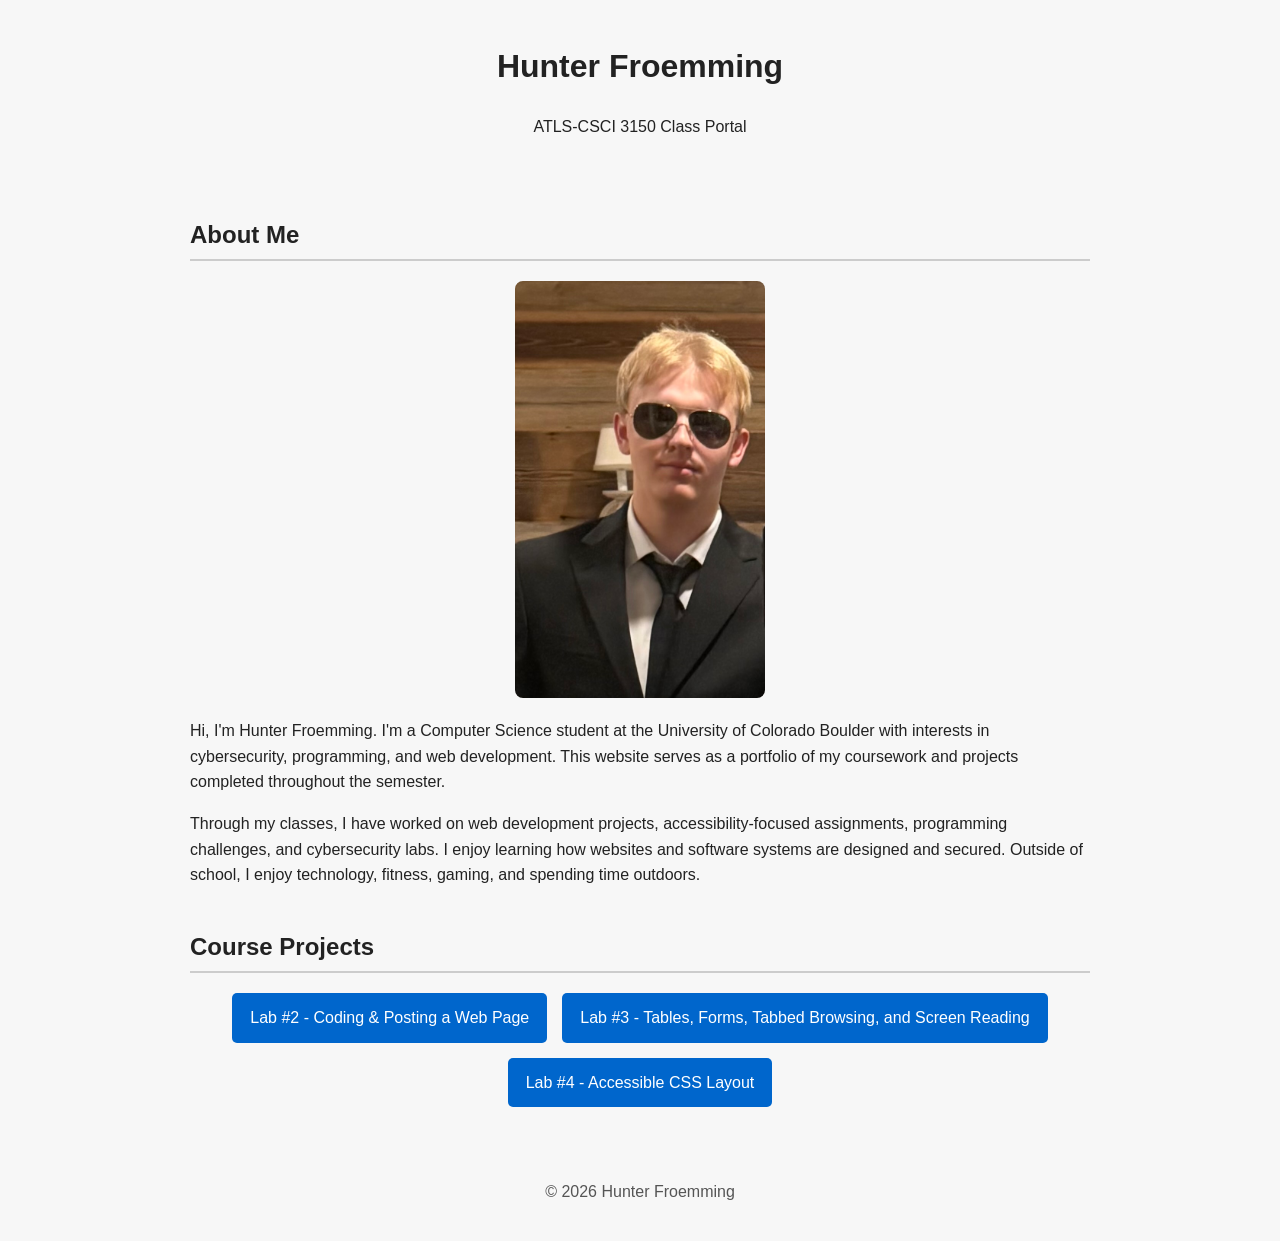
<file: index.html>
<!DOCTYPE html>
<html lang="en">
<head>
    <meta charset="UTF-8">
    <meta name="viewport" content="width=device-width, initial-scale=1.0">
    <title>Hunter Froemming - Class Portal</title>
    <link rel="stylesheet" href="style.css">
</head>

<body>

    <a href="#main-content" class="skip-link">
        Skip to Main Content
    </a>

    <header>
        <h1>Hunter Froemming</h1>
        <p>ATLS-CSCI 3150 Class Portal</p>
    </header>

    <main id="main-content">

        <section aria-labelledby="about-heading">
            <h2 id="about-heading">About Me</h2>

            <img
                src="hunter.png"
                alt="Photo of Hunter Froemming"
                width="250">

            <p>
                Hi, I'm Hunter Froemming. I'm a Computer Science student at
                the University of Colorado Boulder with interests in
                cybersecurity, programming, and web development. This website
                serves as a portfolio of my coursework and projects completed
                throughout the semester.
            </p>

            <p>
                Through my classes, I have worked on web development projects,
                accessibility-focused assignments, programming challenges, and
                cybersecurity labs. I enjoy learning how websites and software
                systems are designed and secured. Outside of school, I enjoy
                technology, fitness, gaming, and spending time outdoors.
            </p>
        </section>

        <nav aria-labelledby="projects-heading">
            <h2 id="projects-heading">Course Projects</h2>

            <ul>
                <li>
                    <a href="wiki.html">
                        Lab #2 - Coding & Posting a Web Page
                    </a>
                </li>

                <li>
                    <a href="pss.html">
                        Lab #3 - Tables, Forms, Tabbed Browsing, and Screen Reading
                    </a>
                </li>

                <li>
                    <a href="accessible.html">
                        Lab #4 - Accessible CSS Layout
                    </a>
                </li>
            </ul>
        </nav>

    </main>

    <footer>
        <p>&copy; 2026 Hunter Froemming</p>
    </footer>

</body>
</html>
</file>
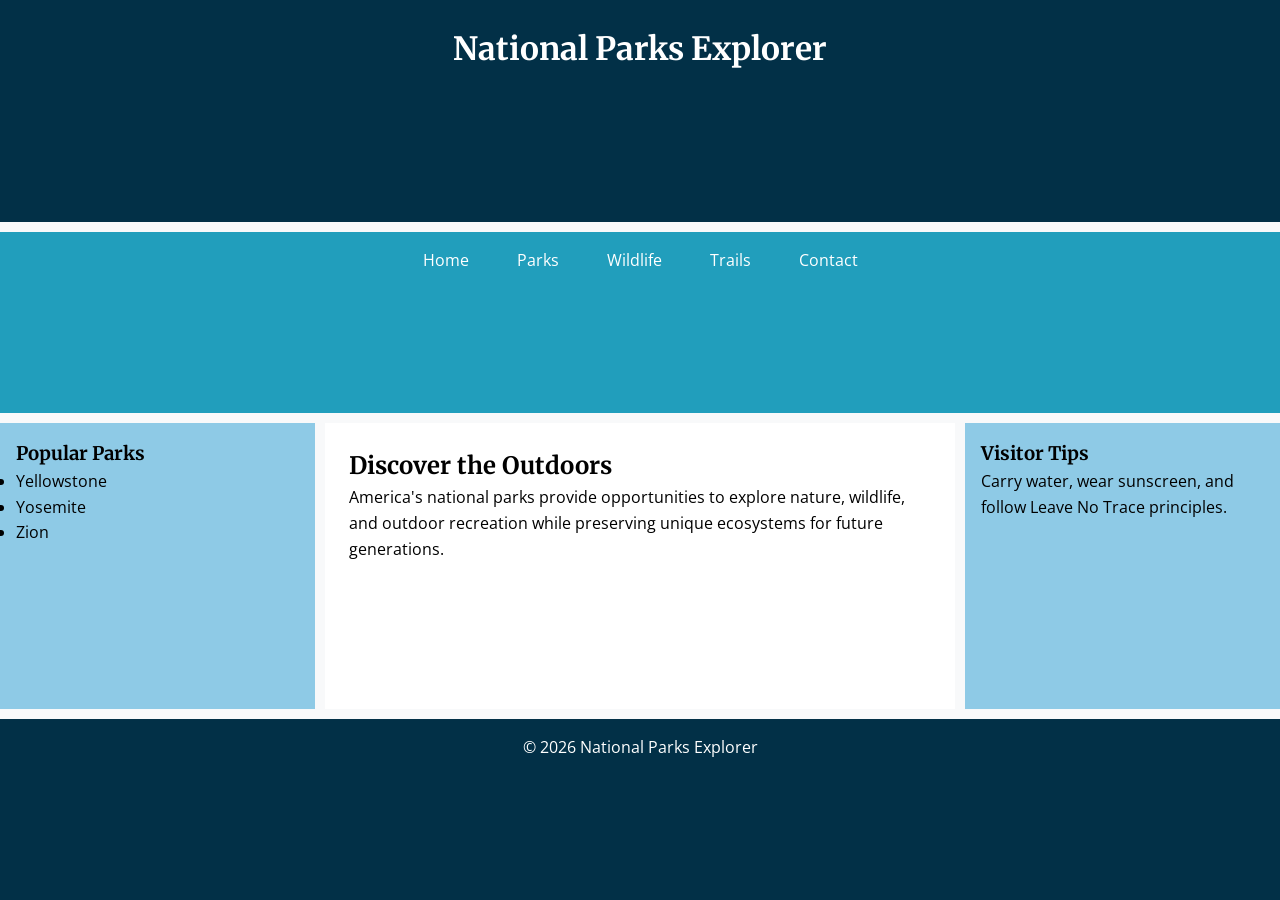
<file: accessible.html>
<!DOCTYPE html>
<html lang="en">
<head>
    <meta charset="UTF-8">
    <meta name="viewport" content="width=device-width, initial-scale=1.0">
    <title>National Parks Explorer</title>

    <link rel="preconnect" href="https://fonts.googleapis.com">
    <link rel="preconnect" href="https://fonts.gstatic.com" crossorigin>

    <link href="https://fonts.googleapis.com/css2?family=Merriweather:wght@400;700&family=Open+Sans:wght@400;600&display=swap" rel="stylesheet">

    <link rel="stylesheet" href="accessible.css">
</head>

<body>

<div class="container">

    <header>
        <h1>National Parks Explorer</h1>
    </header>

    <nav>
        <ul>
            <li><a href="#">Home</a></li>
            <li><a href="#">Parks</a></li>
            <li><a href="#">Wildlife</a></li>
            <li><a href="#">Trails</a></li>
            <li><a href="#">Contact</a></li>
        </ul>
    </nav>

    <main>
        <h2>Discover the Outdoors</h2>
        <p>
            America's national parks provide opportunities to explore
            nature, wildlife, and outdoor recreation while preserving
            unique ecosystems for future generations.
        </p>
    </main>

    <aside class="left">
        <h3>Popular Parks</h3>
        <ul>
            <li>Yellowstone</li>
            <li>Yosemite</li>
            <li>Zion</li>
        </ul>
    </aside>

    <aside class="right">
        <h3>Visitor Tips</h3>
        <p>
            Carry water, wear sunscreen, and follow Leave No Trace
            principles.
        </p>
    </aside>

    <footer>
        <p>&copy; 2026 National Parks Explorer</p>
    </footer>

</div>

</body>
</html>
</file>
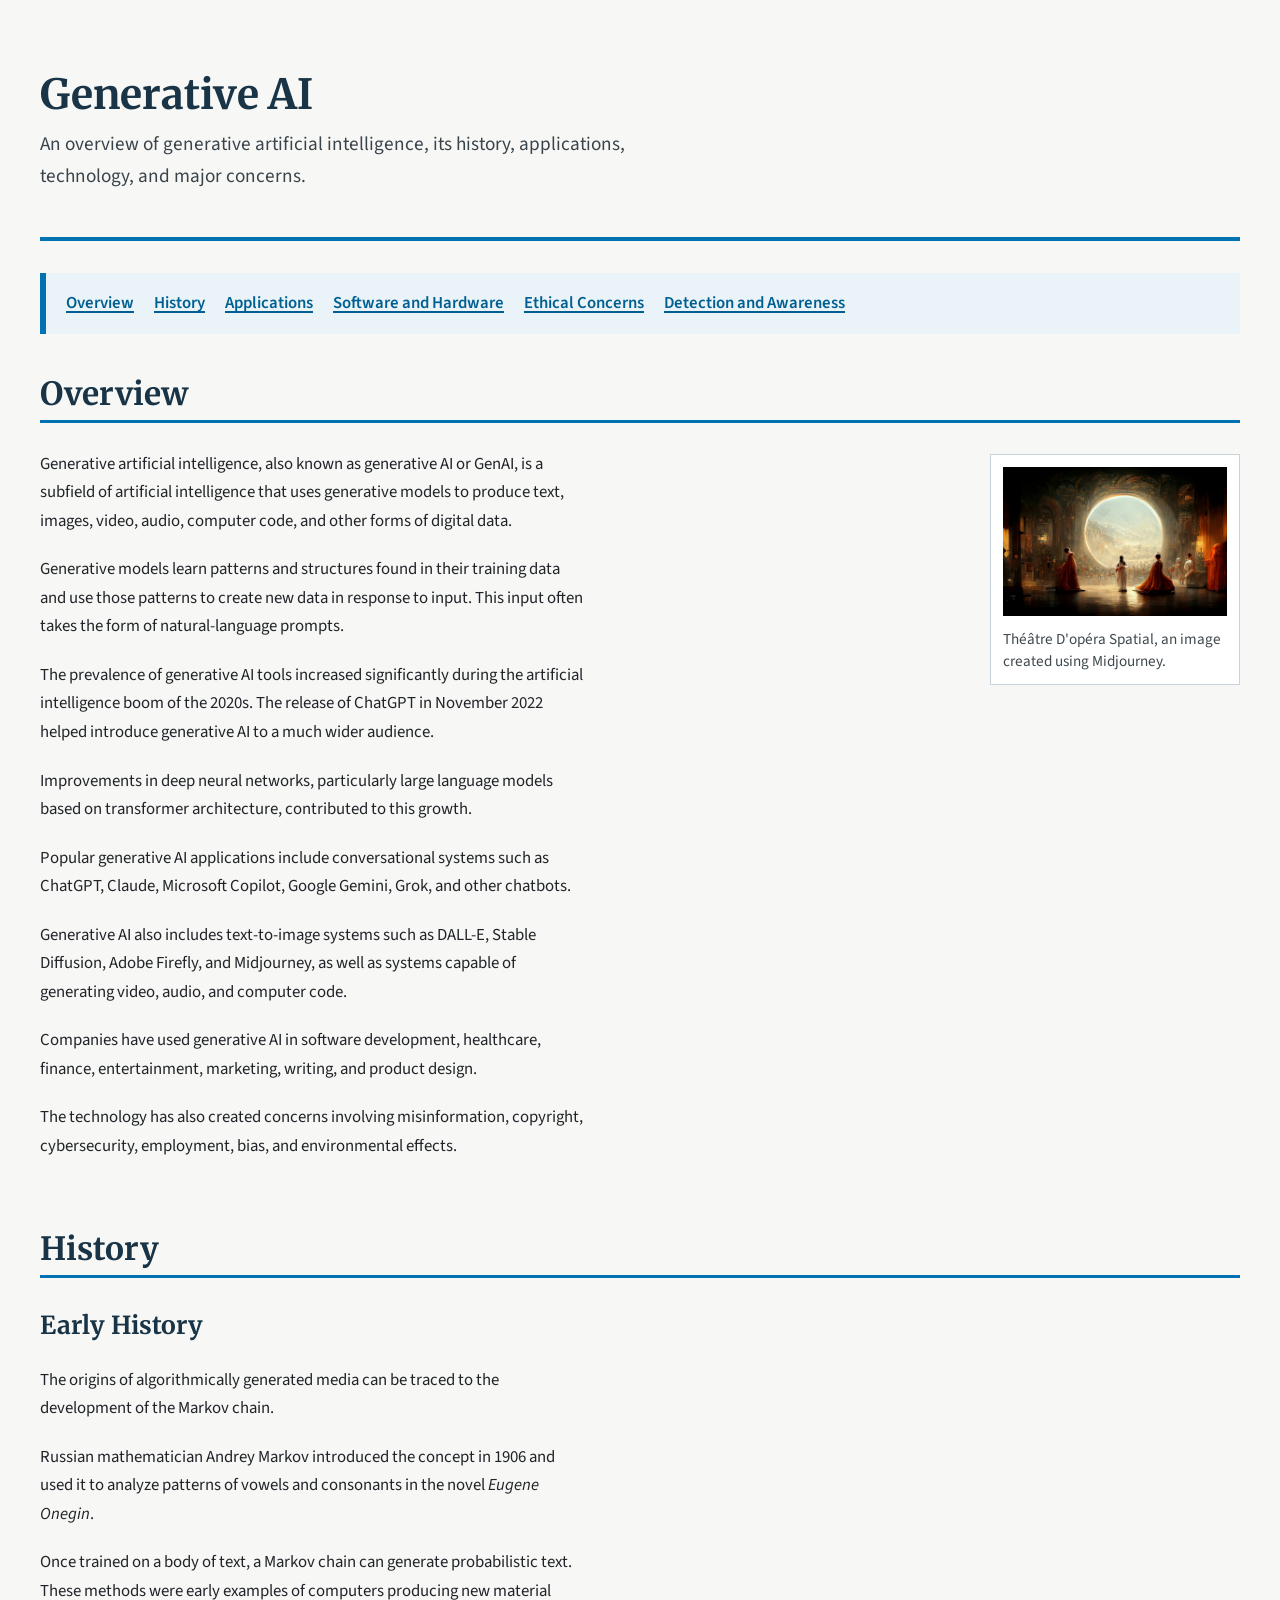
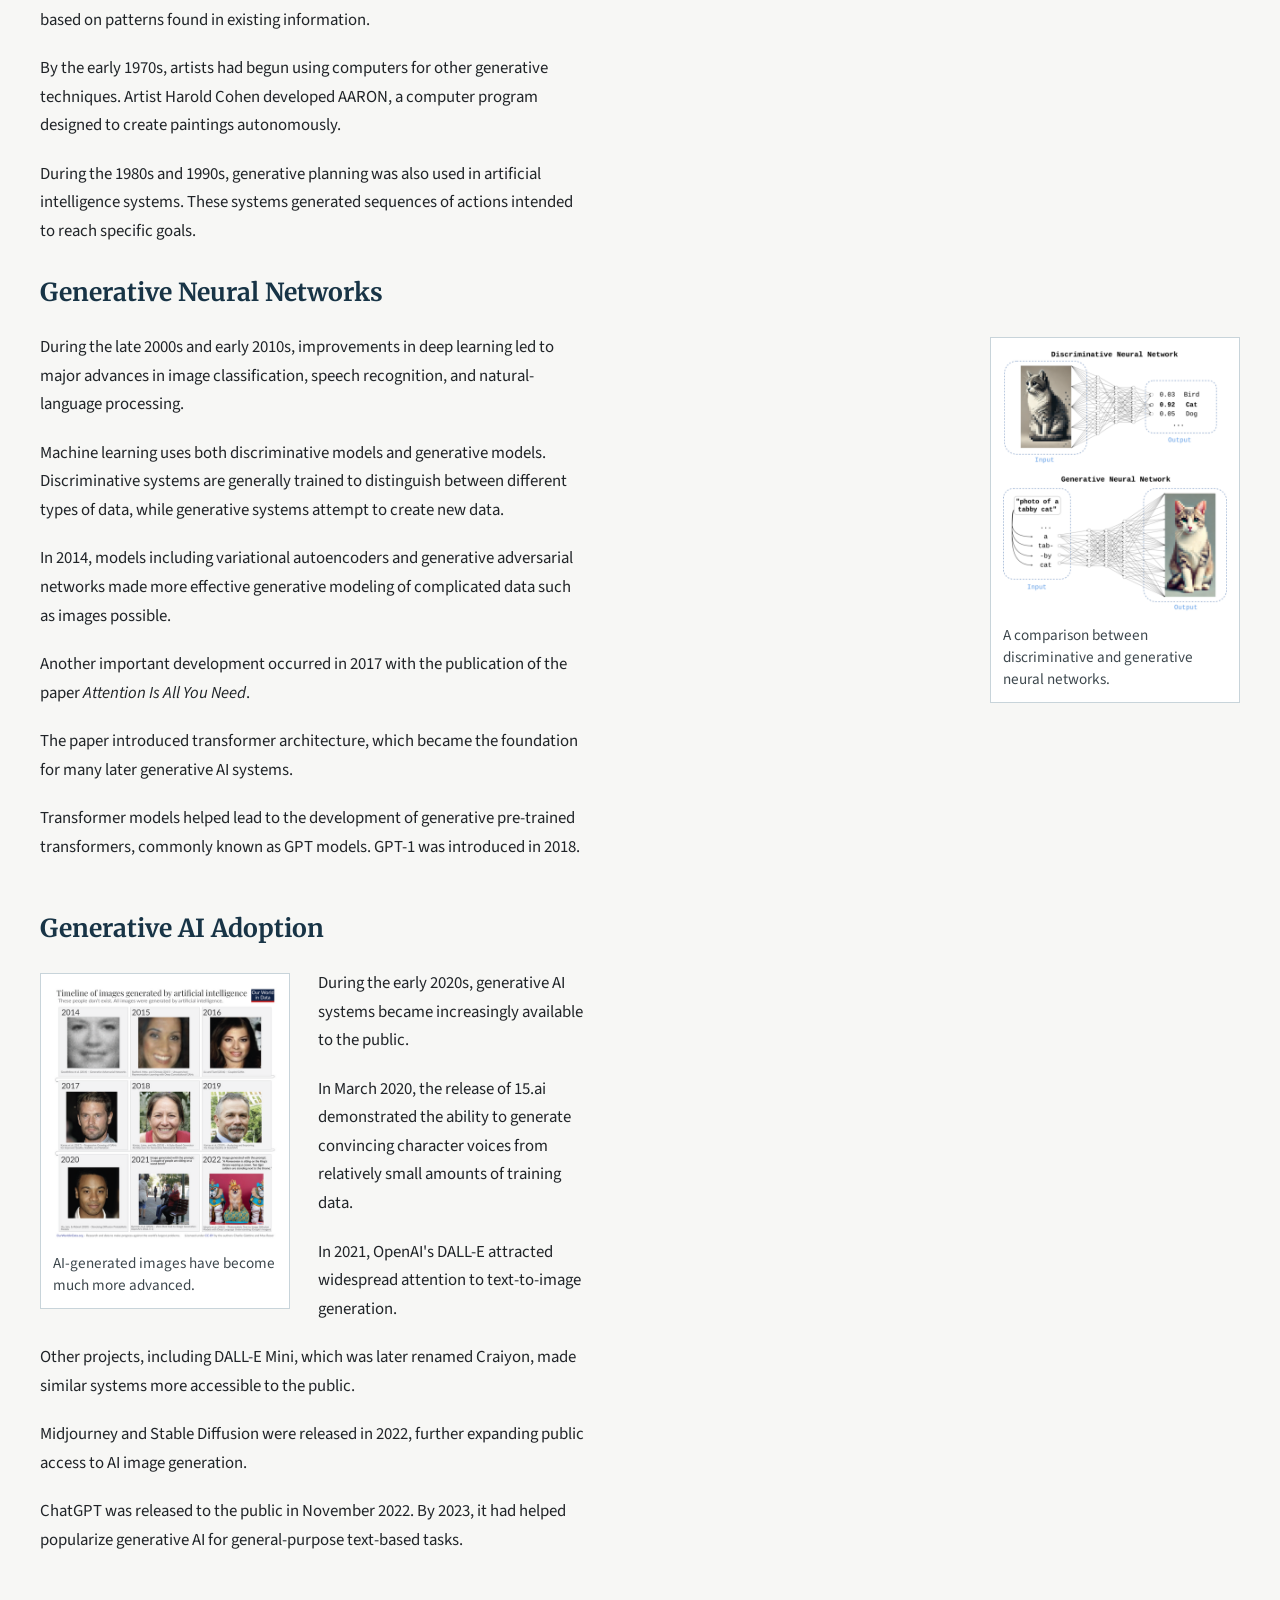
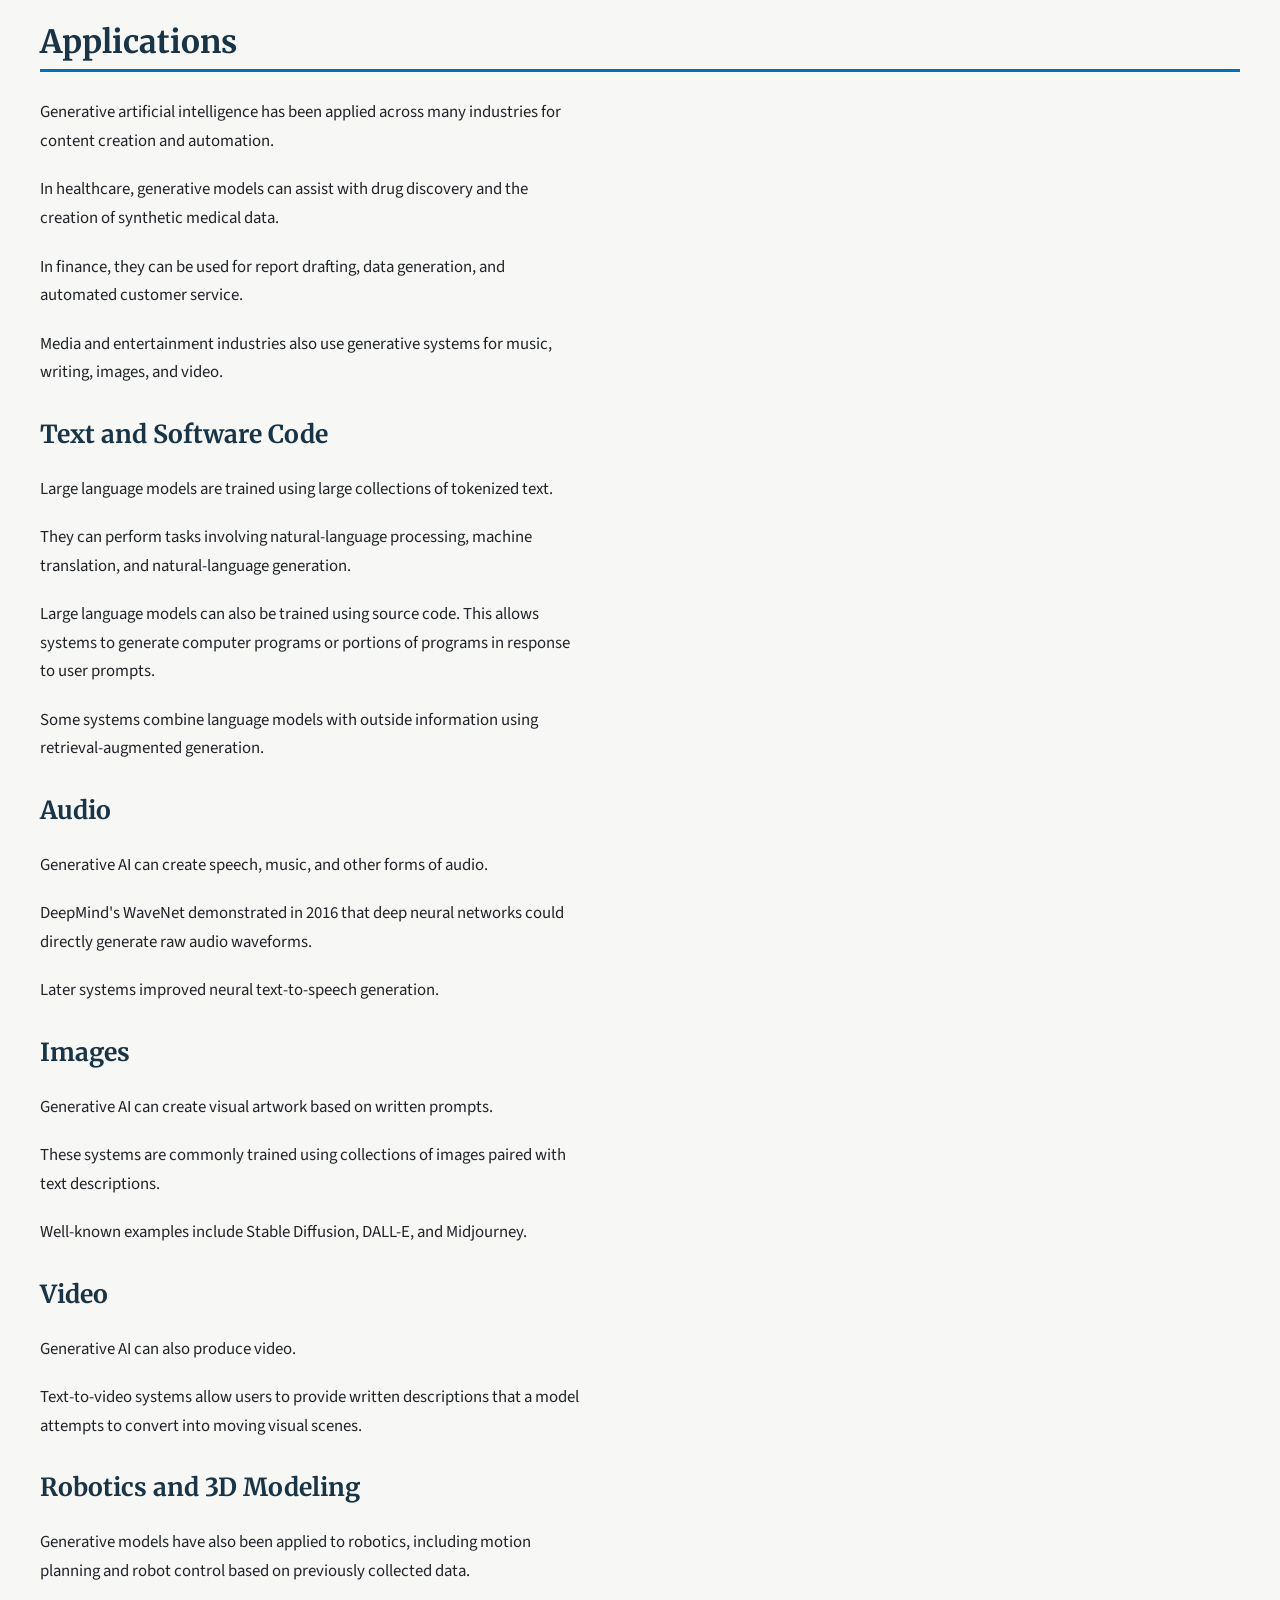
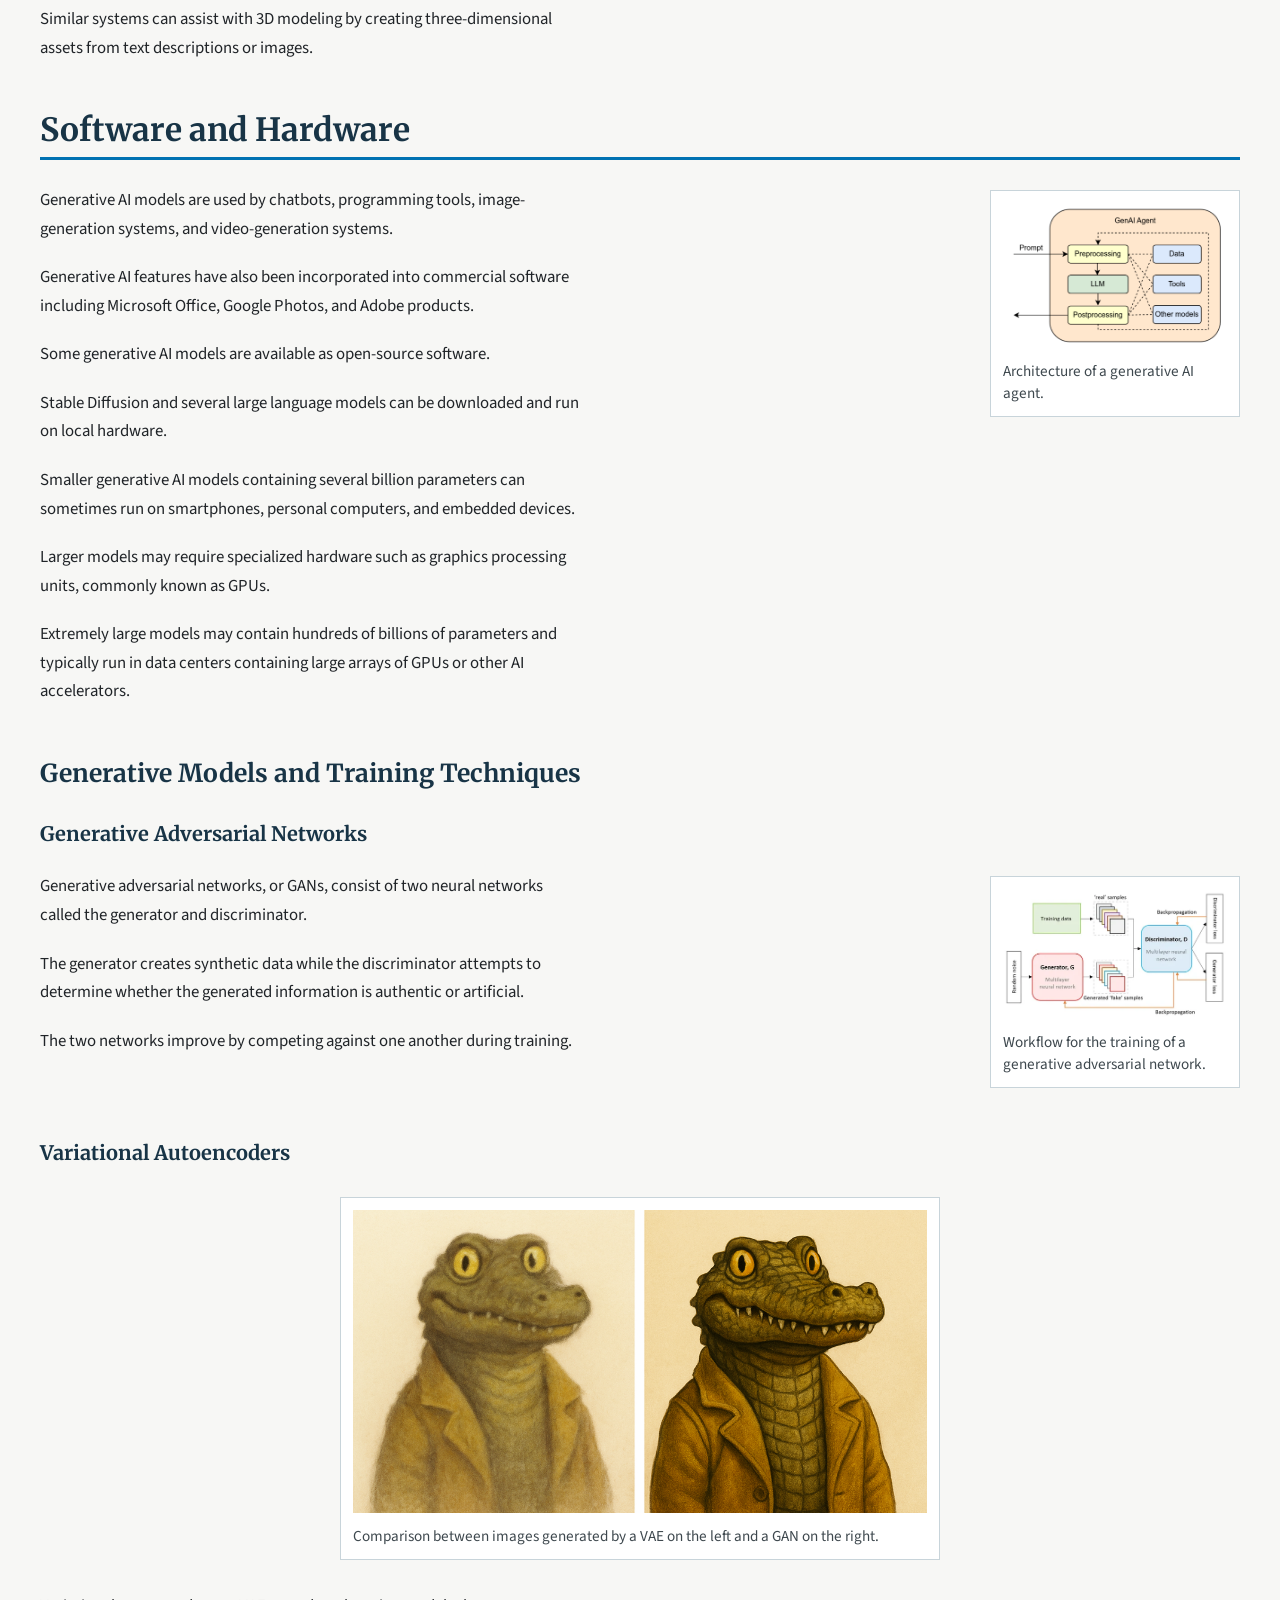
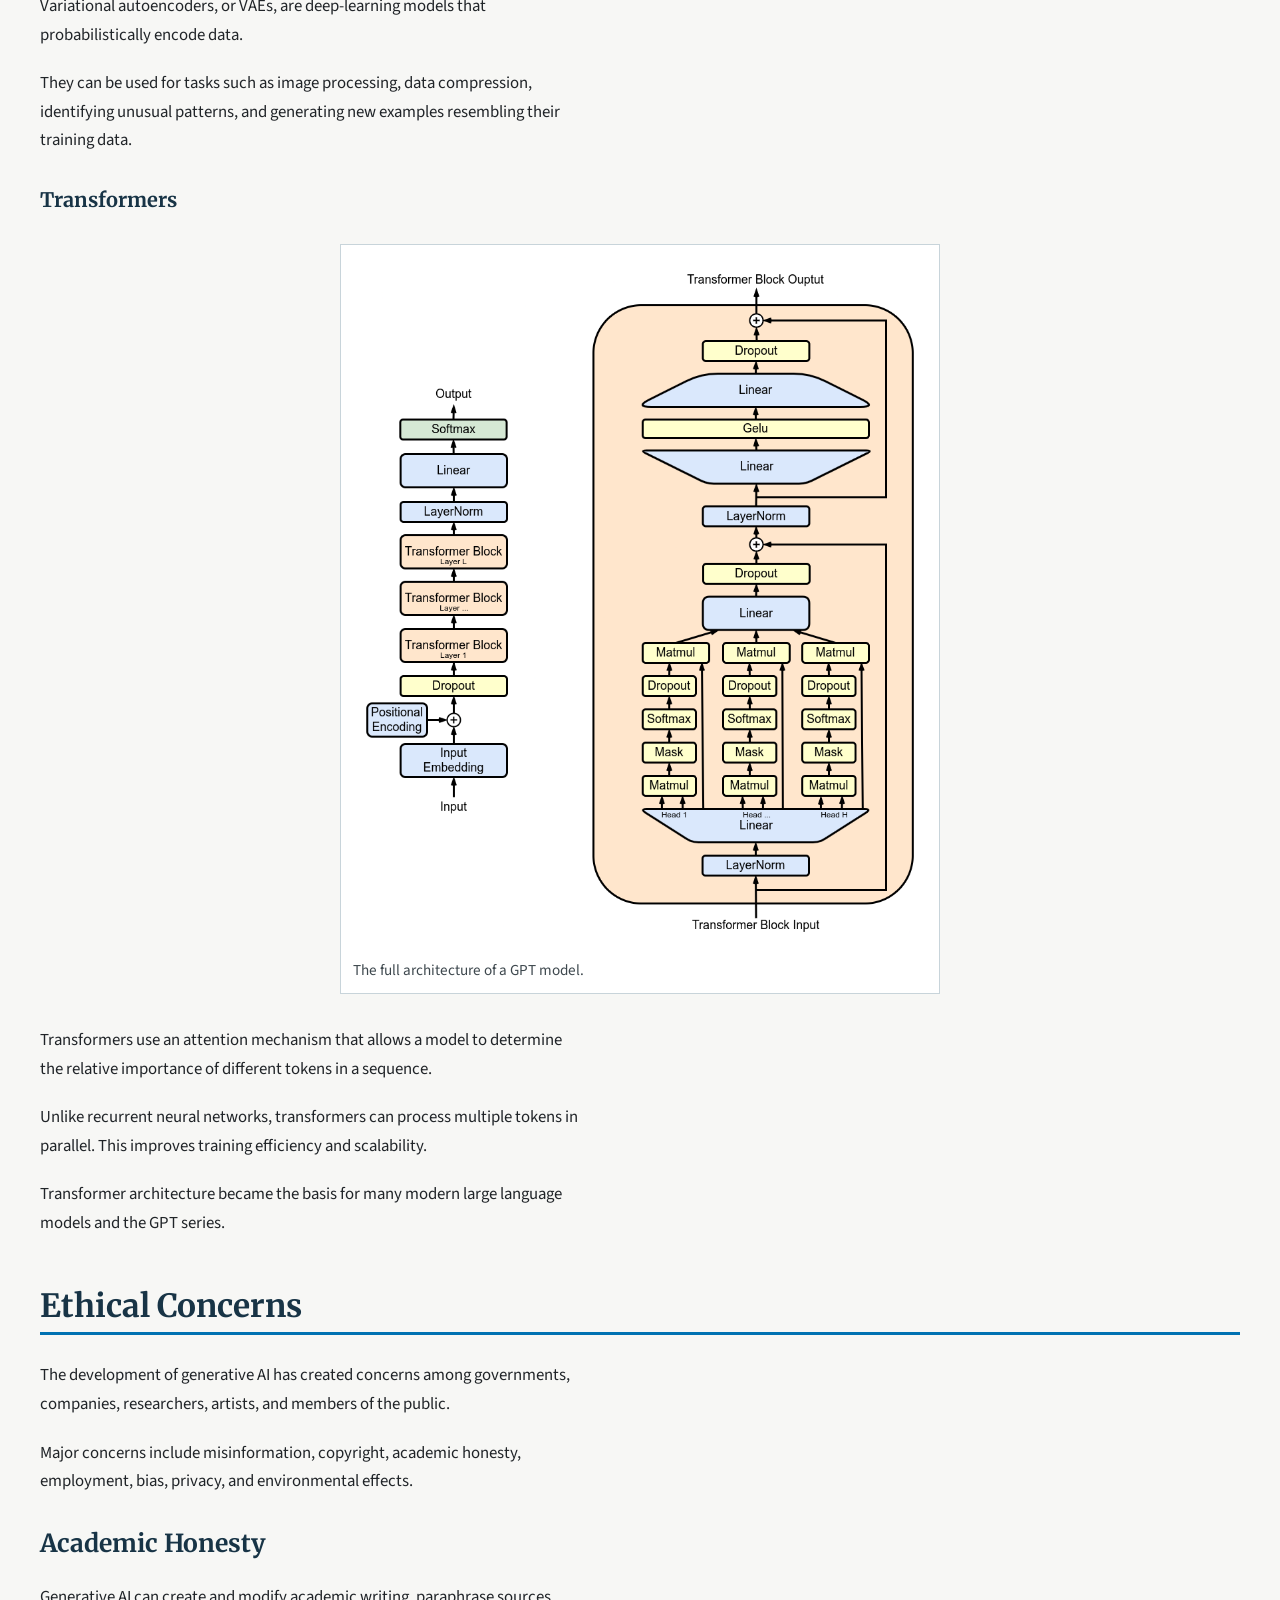
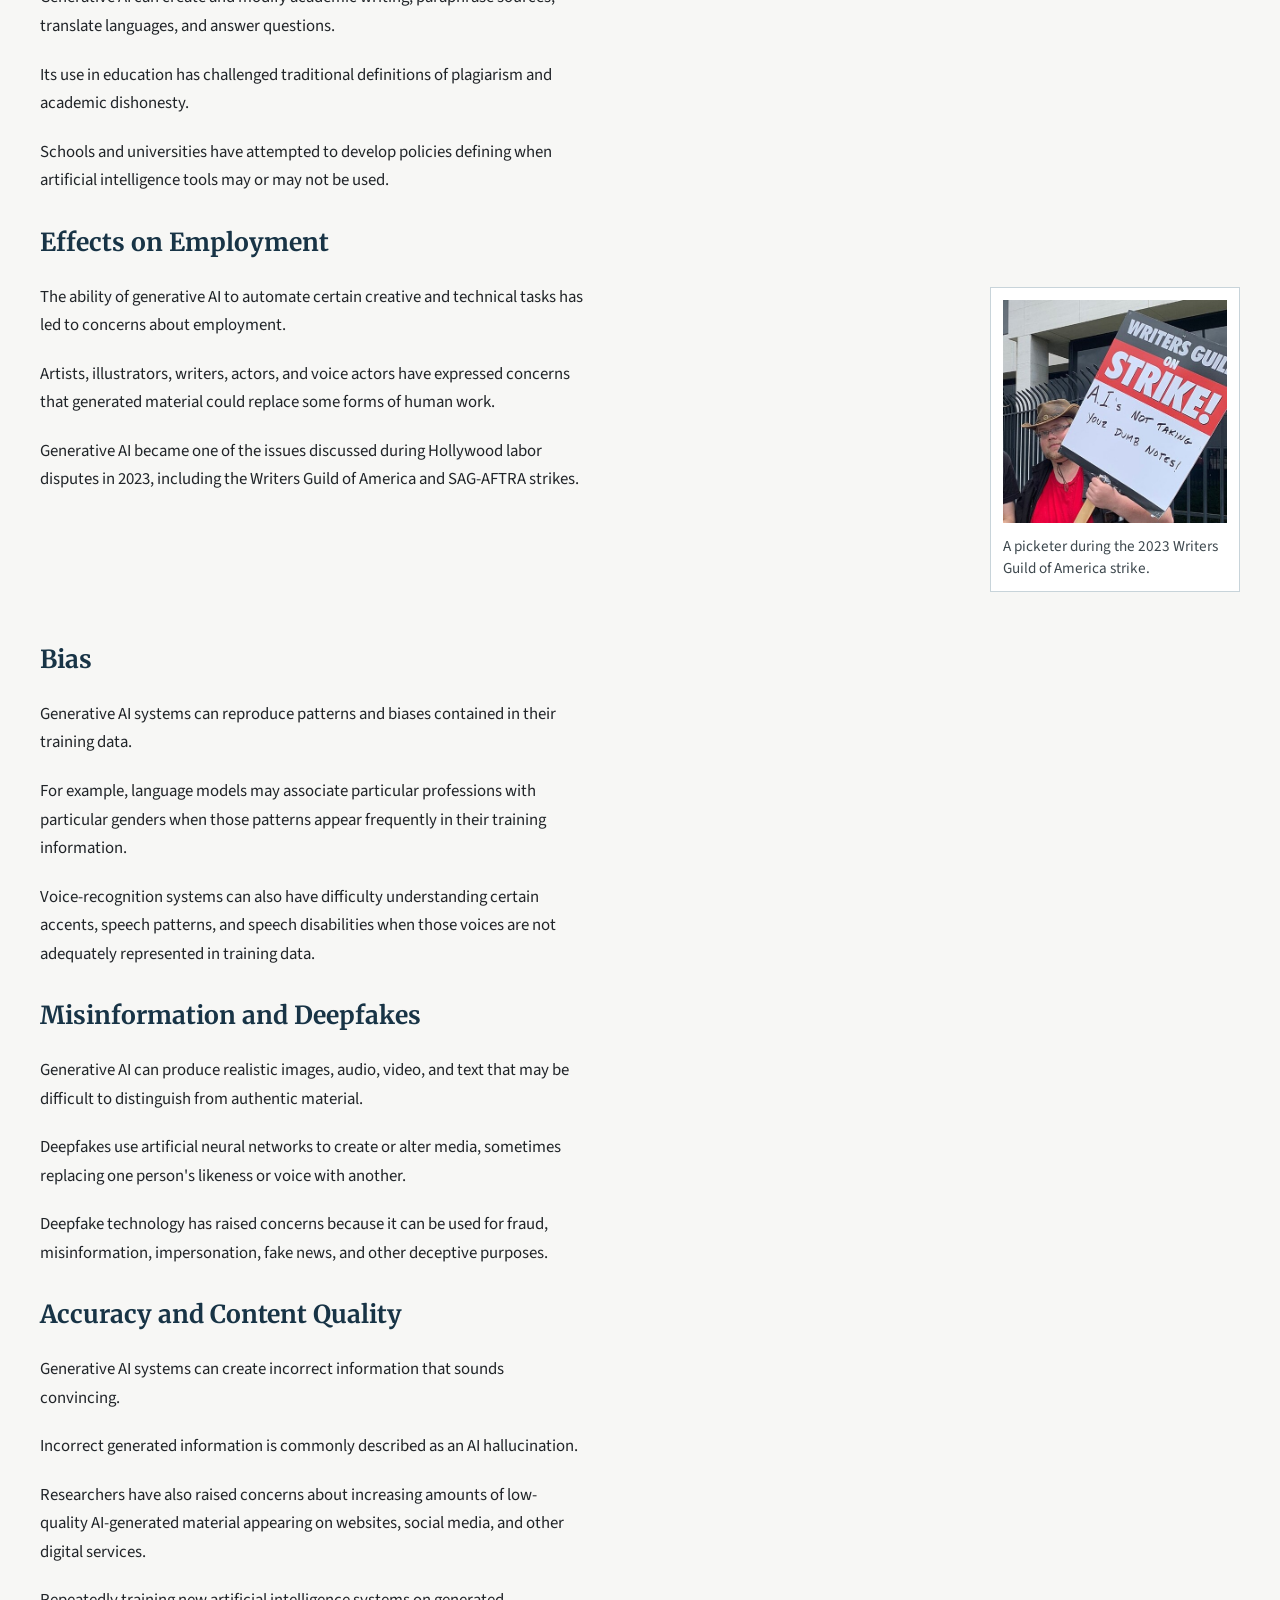
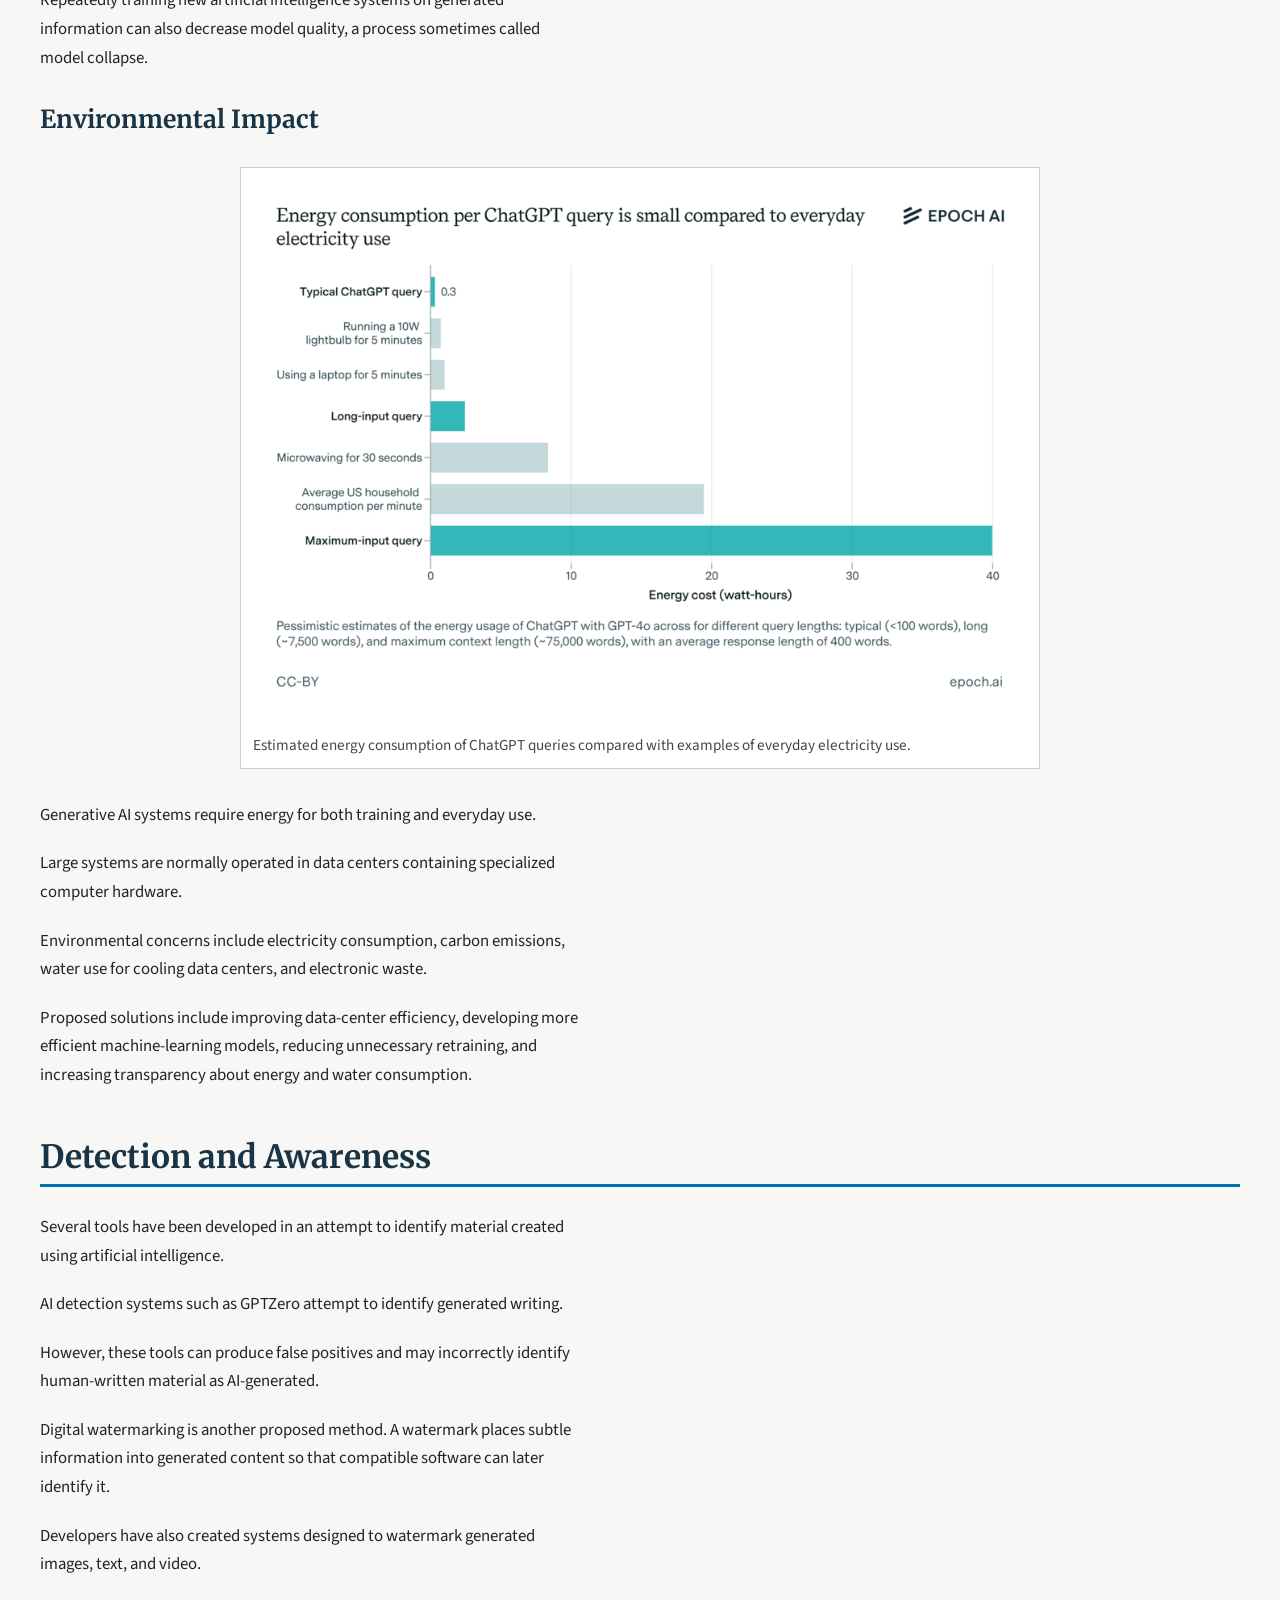
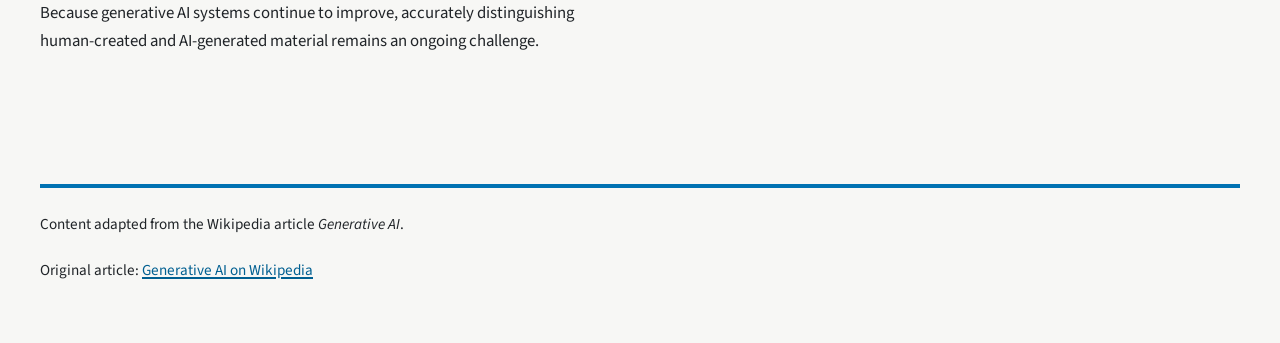
<file: wiki.html>
<!DOCTYPE html>
<html lang="en">

<head>
    <meta charset="UTF-8">
    <meta name="viewport" content="width=device-width, initial-scale=1.0">

    <title>Generative AI</title>

    <link rel="preconnect" href="https://fonts.googleapis.com">
    <link rel="preconnect" href="https://fonts.gstatic.com" crossorigin>

    <link
        href="https://fonts.googleapis.com/css2?family=Merriweather:wght@400;700&family=Source+Sans+3:wght@400;600;700&display=swap"
        rel="stylesheet">

    <link rel="stylesheet" href="wiki.css">
</head>

<body>

    <a class="skip-link" href="#main-content">Skip to main content</a>

    <div class="wrapper">

        <header class="page-header">

            <h1>Generative AI</h1>

            <p class="intro">
                An overview of generative artificial intelligence, its history,
                applications, technology, and major concerns.
            </p>

        </header>


        <nav aria-labelledby="navigation-heading">

            <h2 id="navigation-heading" class="sr-only">
                Article Navigation
            </h2>

            <ul>
                <li><a href="#overview">Overview</a></li>
                <li><a href="#history">History</a></li>
                <li><a href="#applications">Applications</a></li>
                <li><a href="#software">Software and Hardware</a></li>
                <li><a href="#ethics">Ethical Concerns</a></li>
                <li><a href="#detection">Detection and Awareness</a></li>
            </ul>

        </nav>


        <main id="main-content">

            <article>

                <h2 class="sr-only">Generative AI Article</h2>


                <section id="overview">

                    <h2>Overview</h2>

                    <figure class="figure-right">

                        <img
                            src="images/Theatre_Dopera_Spatial.png"
                            alt="AI-generated image of figures standing in a futuristic opera scene">

                        <figcaption>
                            Théâtre D'opéra Spatial, an image created using Midjourney.
                        </figcaption>

                    </figure>

                    <p>
                        Generative artificial intelligence, also known as generative AI
                        or GenAI, is a subfield of artificial intelligence that uses
                        generative models to produce text, images, video, audio,
                        computer code, and other forms of digital data.
                    </p>

                    <p>
                        Generative models learn patterns and structures found in their
                        training data and use those patterns to create new data in
                        response to input. This input often takes the form of
                        natural-language prompts.
                    </p>

                    <p>
                        The prevalence of generative AI tools increased significantly
                        during the artificial intelligence boom of the 2020s.
                        The release of ChatGPT in November 2022 helped introduce
                        generative AI to a much wider audience.
                    </p>

                    <p>
                        Improvements in deep neural networks, particularly large
                        language models based on transformer architecture, contributed
                        to this growth.
                    </p>

                    <p>
                        Popular generative AI applications include conversational
                        systems such as ChatGPT, Claude, Microsoft Copilot, Google
                        Gemini, Grok, and other chatbots.
                    </p>

                    <p>
                        Generative AI also includes text-to-image systems such as
                        DALL-E, Stable Diffusion, Adobe Firefly, and Midjourney,
                        as well as systems capable of generating video, audio,
                        and computer code.
                    </p>

                    <p>
                        Companies have used generative AI in software development,
                        healthcare, finance, entertainment, marketing, writing,
                        and product design.
                    </p>

                    <p>
                        The technology has also created concerns involving
                        misinformation, copyright, cybersecurity, employment,
                        bias, and environmental effects.
                    </p>

                    <div class="clear"></div>

                </section>


                <section id="history">

                    <h2>History</h2>


                    <section>

                        <h3>Early History</h3>

                        <p>
                            The origins of algorithmically generated media can be
                            traced to the development of the Markov chain.
                        </p>

                        <p>
                            Russian mathematician Andrey Markov introduced the
                            concept in 1906 and used it to analyze patterns of
                            vowels and consonants in the novel
                            <em>Eugene Onegin</em>.
                        </p>

                        <p>
                            Once trained on a body of text, a Markov chain can
                            generate probabilistic text. These methods were early
                            examples of computers producing new material based
                            on patterns found in existing information.
                        </p>

                        <p>
                            By the early 1970s, artists had begun using computers
                            for other generative techniques. Artist Harold Cohen
                            developed AARON, a computer program designed to create
                            paintings autonomously.
                        </p>

                        <p>
                            During the 1980s and 1990s, generative planning was
                            also used in artificial intelligence systems. These
                            systems generated sequences of actions intended to
                            reach specific goals.
                        </p>

                    </section>


                    <section>

                        <h3>Generative Neural Networks</h3>

                        <figure class="figure-right">

                            <img
                                src="images/Discriminative_vs_Generative_Neural_Networks.png"
                                alt="Diagram comparing a discriminative neural network with a generative neural network">

                            <figcaption>
                                A comparison between discriminative and generative
                                neural networks.
                            </figcaption>

                        </figure>

                        <p>
                            During the late 2000s and early 2010s, improvements
                            in deep learning led to major advances in image
                            classification, speech recognition, and natural-language
                            processing.
                        </p>

                        <p>
                            Machine learning uses both discriminative models and
                            generative models. Discriminative systems are generally
                            trained to distinguish between different types of data,
                            while generative systems attempt to create new data.
                        </p>

                        <p>
                            In 2014, models including variational autoencoders
                            and generative adversarial networks made more effective
                            generative modeling of complicated data such as images
                            possible.
                        </p>

                        <p>
                            Another important development occurred in 2017 with
                            the publication of the paper
                            <em>Attention Is All You Need</em>.
                        </p>

                        <p>
                            The paper introduced transformer architecture, which
                            became the foundation for many later generative AI
                            systems.
                        </p>

                        <p>
                            Transformer models helped lead to the development
                            of generative pre-trained transformers, commonly
                            known as GPT models. GPT-1 was introduced in 2018.
                        </p>

                        <div class="clear"></div>

                    </section>


                    <section>

                        <h3>Generative AI Adoption</h3>

                        <figure class="figure-left">

                            <img
                                src="images/Timeline-of-AI-generated-faces.png"
                                alt="Timeline showing improvements in AI-generated images from 2014 through 2022">

                            <figcaption>
                                AI-generated images have become much more advanced.
                            </figcaption>

                        </figure>

                        <p>
                            During the early 2020s, generative AI systems became
                            increasingly available to the public.
                        </p>

                        <p>
                            In March 2020, the release of 15.ai demonstrated
                            the ability to generate convincing character voices
                            from relatively small amounts of training data.
                        </p>

                        <p>
                            In 2021, OpenAI's DALL-E attracted widespread
                            attention to text-to-image generation.
                        </p>

                        <p>
                            Other projects, including DALL-E Mini, which was
                            later renamed Craiyon, made similar systems more
                            accessible to the public.
                        </p>

                        <p>
                            Midjourney and Stable Diffusion were released in
                            2022, further expanding public access to
                            AI image generation.
                        </p>

                        <p>
                            ChatGPT was released to the public in November 2022.
                            By 2023, it had helped popularize generative AI for
                            general-purpose text-based tasks.
                        </p>

                        <div class="clear"></div>

                    </section>

                </section>


                <section id="applications">

                    <h2>Applications</h2>

                    <p>
                        Generative artificial intelligence has been applied
                        across many industries for content creation and automation.
                    </p>

                    <p>
                        In healthcare, generative models can assist with drug
                        discovery and the creation of synthetic medical data.
                    </p>

                    <p>
                        In finance, they can be used for report drafting,
                        data generation, and automated customer service.
                    </p>

                    <p>
                        Media and entertainment industries also use generative
                        systems for music, writing, images, and video.
                    </p>


                    <section>

                        <h3>Text and Software Code</h3>

                        <p>
                            Large language models are trained using large
                            collections of tokenized text.
                        </p>

                        <p>
                            They can perform tasks involving natural-language
                            processing, machine translation, and natural-language
                            generation.
                        </p>

                        <p>
                            Large language models can also be trained using
                            source code. This allows systems to generate
                            computer programs or portions of programs in
                            response to user prompts.
                        </p>

                        <p>
                            Some systems combine language models with outside
                            information using retrieval-augmented generation.
                        </p>

                    </section>


                    <section>

                        <h3>Audio</h3>

                        <p>
                            Generative AI can create speech, music, and other
                            forms of audio.
                        </p>

                        <p>
                            DeepMind's WaveNet demonstrated in 2016 that deep
                            neural networks could directly generate raw audio
                            waveforms.
                        </p>

                        <p>
                            Later systems improved neural text-to-speech
                            generation.
                        </p>

                    </section>


                    <section>

                        <h3>Images</h3>

                        <p>
                            Generative AI can create visual artwork based on
                            written prompts.
                        </p>

                        <p>
                            These systems are commonly trained using collections
                            of images paired with text descriptions.
                        </p>

                        <p>
                            Well-known examples include Stable Diffusion,
                            DALL-E, and Midjourney.
                        </p>

                    </section>


                    <section>

                        <h3>Video</h3>

                        <p>
                            Generative AI can also produce video.
                        </p>

                        <p>
                            Text-to-video systems allow users to provide
                            written descriptions that a model attempts to
                            convert into moving visual scenes.
                        </p>

                    </section>


                    <section>

                        <h3>Robotics and 3D Modeling</h3>

                        <p>
                            Generative models have also been applied to
                            robotics, including motion planning and robot
                            control based on previously collected data.
                        </p>

                        <p>
                            Similar systems can assist with 3D modeling
                            by creating three-dimensional assets from text
                            descriptions or images.
                        </p>

                    </section>

                </section>


                <section id="software">

                    <h2>Software and Hardware</h2>

                    <figure class="figure-right">

                        <img
                            src="images/GenAI_Agent.png"
                            alt="Diagram showing the architecture of a generative artificial intelligence agent">

                        <figcaption>
                            Architecture of a generative AI agent.
                        </figcaption>

                    </figure>

                    <p>
                        Generative AI models are used by chatbots, programming
                        tools, image-generation systems, and video-generation
                        systems.
                    </p>

                    <p>
                        Generative AI features have also been incorporated
                        into commercial software including Microsoft Office,
                        Google Photos, and Adobe products.
                    </p>

                    <p>
                        Some generative AI models are available as open-source
                        software.
                    </p>

                    <p>
                        Stable Diffusion and several large language models
                        can be downloaded and run on local hardware.
                    </p>

                    <p>
                        Smaller generative AI models containing several
                        billion parameters can sometimes run on smartphones,
                        personal computers, and embedded devices.
                    </p>

                    <p>
                        Larger models may require specialized hardware such
                        as graphics processing units, commonly known as GPUs.
                    </p>

                    <p>
                        Extremely large models may contain hundreds of
                        billions of parameters and typically run in data
                        centers containing large arrays of GPUs or other
                        AI accelerators.
                    </p>

                    <div class="clear"></div>


                    <section>

                        <h3>Generative Models and Training Techniques</h3>


                        <section>

                            <h4>Generative Adversarial Networks</h4>

                            <figure class="figure-right">

                                <img
                                    src="images/GANs_Technique.webp"
                                    alt="Diagram showing the training process for a generative adversarial network">

                                <figcaption>
                                    Workflow for the training of a generative
                                    adversarial network.
                                </figcaption>

                            </figure>

                            <p>
                                Generative adversarial networks, or GANs,
                                consist of two neural networks called the
                                generator and discriminator.
                            </p>

                            <p>
                                The generator creates synthetic data while
                                the discriminator attempts to determine
                                whether the generated information is
                                authentic or artificial.
                            </p>

                            <p>
                                The two networks improve by competing
                                against one another during training.
                            </p>

                            <div class="clear"></div>

                        </section>


                        <section>

                            <h4>Variational Autoencoders</h4>

                            <figure class="figure-wide">

                                <img
                                    src="images/GAN_vs_VAE_(cropped).png"
                                    alt="Side-by-side comparison of images produced by a variational autoencoder and a generative adversarial network">

                                <figcaption>
                                    Comparison between images generated by a VAE
                                    on the left and a GAN on the right.
                                </figcaption>

                            </figure>

                            <p>
                                Variational autoencoders, or VAEs, are
                                deep-learning models that probabilistically
                                encode data.
                            </p>

                            <p>
                                They can be used for tasks such as image
                                processing, data compression, identifying
                                unusual patterns, and generating new examples
                                resembling their training data.
                            </p>

                        </section>


                        <section>

                            <h4>Transformers</h4>

                            <figure class="figure-wide">

                                <img
                                    src="images/Full_GPT_architecture.png"
                                    alt="Diagram showing the architecture and transformer blocks of a GPT model">

                                <figcaption>
                                    The full architecture of a GPT model.
                                </figcaption>

                            </figure>

                            <p>
                                Transformers use an attention mechanism that
                                allows a model to determine the relative
                                importance of different tokens in a sequence.
                            </p>

                            <p>
                                Unlike recurrent neural networks, transformers
                                can process multiple tokens in parallel.
                                This improves training efficiency and scalability.
                            </p>

                            <p>
                                Transformer architecture became the basis for
                                many modern large language models and the
                                GPT series.
                            </p>

                        </section>

                    </section>

                </section>


                <section id="ethics">

                    <h2>Ethical Concerns</h2>

                    <p>
                        The development of generative AI has created concerns
                        among governments, companies, researchers, artists,
                        and members of the public.
                    </p>

                    <p>
                        Major concerns include misinformation, copyright,
                        academic honesty, employment, bias, privacy, and
                        environmental effects.
                    </p>


                    <section>

                        <h3>Academic Honesty</h3>

                        <p>
                            Generative AI can create and modify academic
                            writing, paraphrase sources, translate languages,
                            and answer questions.
                        </p>

                        <p>
                            Its use in education has challenged traditional
                            definitions of plagiarism and academic dishonesty.
                        </p>

                        <p>
                            Schools and universities have attempted to develop
                            policies defining when artificial intelligence
                            tools may or may not be used.
                        </p>

                    </section>


                    <section>

                        <h3>Effects on Employment</h3>

                        <figure class="figure-right">

                            <img
                                src="images/AI_Protest_Sign_2023_WGA_Strike.jpg"
                                alt="Writer holding a Writers Guild strike sign criticizing the use of artificial intelligence">

                            <figcaption>
                                A picketer during the 2023 Writers Guild
                                of America strike.
                            </figcaption>

                        </figure>

                        <p>
                            The ability of generative AI to automate certain
                            creative and technical tasks has led to concerns
                            about employment.
                        </p>

                        <p>
                            Artists, illustrators, writers, actors, and
                            voice actors have expressed concerns that
                            generated material could replace some forms
                            of human work.
                        </p>

                        <p>
                            Generative AI became one of the issues discussed
                            during Hollywood labor disputes in 2023,
                            including the Writers Guild of America and
                            SAG-AFTRA strikes.
                        </p>

                        <div class="clear"></div>

                    </section>


                    <section>

                        <h3>Bias</h3>

                        <p>
                            Generative AI systems can reproduce patterns
                            and biases contained in their training data.
                        </p>

                        <p>
                            For example, language models may associate
                            particular professions with particular genders
                            when those patterns appear frequently in their
                            training information.
                        </p>

                        <p>
                            Voice-recognition systems can also have difficulty
                            understanding certain accents, speech patterns,
                            and speech disabilities when those voices are not
                            adequately represented in training data.
                        </p>

                    </section>


                    <section>

                        <h3>Misinformation and Deepfakes</h3>

                        <p>
                            Generative AI can produce realistic images,
                            audio, video, and text that may be difficult
                            to distinguish from authentic material.
                        </p>

                        <p>
                            Deepfakes use artificial neural networks to
                            create or alter media, sometimes replacing one
                            person's likeness or voice with another.
                        </p>

                        <p>
                            Deepfake technology has raised concerns because
                            it can be used for fraud, misinformation,
                            impersonation, fake news, and other deceptive
                            purposes.
                        </p>

                    </section>


                    <section>

                        <h3>Accuracy and Content Quality</h3>

                        <p>
                            Generative AI systems can create incorrect
                            information that sounds convincing.
                        </p>

                        <p>
                            Incorrect generated information is commonly
                            described as an AI hallucination.
                        </p>

                        <p>
                            Researchers have also raised concerns about
                            increasing amounts of low-quality AI-generated
                            material appearing on websites, social media,
                            and other digital services.
                        </p>

                        <p>
                            Repeatedly training new artificial intelligence
                            systems on generated information can also
                            decrease model quality, a process sometimes
                            called model collapse.
                        </p>

                    </section>


                    <section>

                        <h3>Environmental Impact</h3>

                        <figure class="figure-large">

                            <img
                                src="images/Energy_consumption_per_ChatGPT_query_compared_to_everyday_electricity_use.png"
                                alt="Bar chart comparing the estimated energy use of different ChatGPT queries with common household electricity use">

                            <figcaption>
                                Estimated energy consumption of ChatGPT queries
                                compared with examples of everyday electricity use.
                            </figcaption>

                        </figure>

                        <p>
                            Generative AI systems require energy for both
                            training and everyday use.
                        </p>

                        <p>
                            Large systems are normally operated in data
                            centers containing specialized computer hardware.
                        </p>

                        <p>
                            Environmental concerns include electricity
                            consumption, carbon emissions, water use for
                            cooling data centers, and electronic waste.
                        </p>

                        <p>
                            Proposed solutions include improving data-center
                            efficiency, developing more efficient
                            machine-learning models, reducing unnecessary
                            retraining, and increasing transparency about
                            energy and water consumption.
                        </p>

                    </section>

                </section>


                <section id="detection">

                    <h2>Detection and Awareness</h2>

                    <p>
                        Several tools have been developed in an attempt
                        to identify material created using artificial
                        intelligence.
                    </p>

                    <p>
                        AI detection systems such as GPTZero attempt
                        to identify generated writing.
                    </p>

                    <p>
                        However, these tools can produce false positives
                        and may incorrectly identify human-written
                        material as AI-generated.
                    </p>

                    <p>
                        Digital watermarking is another proposed method.
                        A watermark places subtle information into generated
                        content so that compatible software can later
                        identify it.
                    </p>

                    <p>
                        Developers have also created systems designed
                        to watermark generated images, text, and video.
                    </p>

                    <p>
                        Because generative AI systems continue to improve,
                        accurately distinguishing human-created and
                        AI-generated material remains an ongoing challenge.
                    </p>

                </section>

            </article>

        </main>


        <footer>

            <p>
                Content adapted from the Wikipedia article
                <cite>Generative AI</cite>.
            </p>

            <p>
                Original article:
                <a href="https://en.wikipedia.org/wiki/Generative_AI">
                    Generative AI on Wikipedia
                </a>
            </p>

        </footer>

    </div>

</body>

</html>
</file>
<file: style.css>
/* Overall page styling */

body {
    font-family: Arial, sans-serif;
    background-color: #f7f7f7;
    color: #222;
    margin: 0;
    line-height: 1.6;
}

/* Skip Link */

.skip-link {
    position: absolute;
    left: -9999px;
}

.skip-link:focus {
    left: 10px;
    top: 10px;
    background: white;
    border: 2px solid black;
    padding: 10px;
    z-index: 1000;
}

/* Grid Layout */

body {
    display: grid;
    grid-template-areas:
        "header"
        "main"
        "footer";
}

header {
    grid-area: header;
    text-align: center;
    padding: 20px;
}

main {
    grid-area: main;
    max-width: 900px;
    margin: 0 auto;
    padding: 20px;
}

footer {
    grid-area: footer;
    text-align: center;
    padding: 20px;
    color: #555;
}

/* About Me */

section {
    margin-bottom: 40px;
}

section img {
    display: block;
    margin: 20px auto;
    border-radius: 8px;
}

/* Headings */

h2 {
    border-bottom: 2px solid #ccc;
    padding-bottom: 5px;
}

/* Navigation Uses Flexbox */

nav ul {
    list-style: none;
    padding: 0;
    display: flex;
    flex-direction: row;
    justify-content: center;
    gap: 15px;
    flex-wrap: wrap;
}

nav li {
    margin: 0;
}

nav a {
    display: block;
    padding: 12px 18px;
    background-color: #0066cc;
    color: white;
    text-decoration: none;
    border-radius: 5px;
}

nav a:hover,
nav a:focus {
    background-color: #004a99;
}

/* Tablet */

@media (max-width: 768px) {
    main {
        padding: 15px;
    }
}

/* Mobile */

@media (max-width: 600px) {
    nav ul {
        flex-direction: column;
    }

    nav a {
        width: 100%;
        min-height: 44px;
        text-align: center;
    }

    img {
        max-width: 100%;
        height: auto;
    }
}
</file>
<file: accessible.css>
/* Adobe-style blue/green color palette */

:root {
    --dark: #023047;
    --primary: #219ebc;
    --light: #8ecae6;
    --accent: #ffb703;
    --background: #f8f9fa;
}

* {
    margin: 0;
    padding: 0;
    box-sizing: border-box;
}

body {
    font-family: 'Open Sans', sans-serif;
    background-color: var(--background);
    line-height: 1.6;
}

h1, h2, h3 {
    font-family: 'Merriweather', serif;
}

.container {
    min-height: 100vh;

    display: grid;
    gap: 10px;

    grid-template-areas:
        "header header header"
        "nav nav nav"
        "left main right"
        "footer footer footer";

    grid-template-columns: 1fr 2fr 1fr;
}

header {
    grid-area: header;
    background-color: var(--dark);
    color: white;
    padding: 1.5rem;
    text-align: center;
}

nav {
    grid-area: nav;
    background-color: var(--primary);
}

nav ul {
    list-style: none;

    display: flex;
    justify-content: center;
}

nav a {
    color: white;
    text-decoration: none;
    display: block;
    padding: 1rem 1.5rem;
}

nav a:hover,
nav a:focus {
    background-color: var(--dark);
}

main {
    grid-area: main;
    background: white;
    padding: 1.5rem;
}

.left {
    grid-area: left;
    background: var(--light);
    padding: 1rem;
}

.right {
    grid-area: right;
    background: var(--light);
    padding: 1rem;
}

footer {
    grid-area: footer;
    background: var(--dark);
    color: white;
    text-align: center;
    padding: 1rem;
}

/* Tablet */

@media screen and (max-width: 900px) {

    .container {
        grid-template-areas:
            "header header"
            "nav nav"
            "main main"
            "left right"
            "footer footer";

        grid-template-columns: 1fr 1fr;
    }

}

/* Mobile */

@media screen and (max-width: 600px) {

    .container {
        grid-template-areas:
            "header"
            "nav"
            "main"
            "left"
            "right"
            "footer";

        grid-template-columns: 1fr;
    }

    nav ul {
        flex-direction: column;
    }

    nav a {
        padding: 1.25rem;
        text-align: center;
        border-bottom: 1px solid white;
    }

}
</file>
<file: wiki.css>
/* =========================
   ACCESSIBILITY
   ========================= */

/* Hide only visually, but keep available for screen readers */
.sr-only {
    border: 0;
    clip: rect(0, 0, 0, 0);
    height: 1px;
    margin: -1px;
    overflow: hidden;
    padding: 0;
    position: absolute;
    white-space: nowrap;
    width: 1px;
}

/* Keyboard-accessible skip link */
.skip-link {
    position: absolute;
    left: 1rem;
    top: -100px;
    background-color: #ffffff;
    color: #003b5c;
    padding: 0.75rem 1rem;
    border: 2px solid #003b5c;
    z-index: 1000;
}

.skip-link:focus {
    top: 1rem;
}


/* =========================
   GENERAL PAGE STYLES
   ========================= */

* {
    box-sizing: border-box;
}

html {
    scroll-behavior: smooth;
}

body {
    margin: 0;
    background-color: #f7f7f5;
    color: #202428;
    font-family: "Source Sans 3", Arial, sans-serif;
    font-size: 1.05rem;
    line-height: 1.7;
}


/* =========================
   AUTO-CENTERING WRAPPER
   ========================= */

.wrapper {
    width: calc(100% - 2rem);
    max-width: 75rem;
    margin: 0 auto;
}


/* =========================
   TYPOGRAPHY
   ========================= */

h1,
h2,
h3,
h4 {
    font-family: "Merriweather", Georgia, serif;
    color: #183446;
    line-height: 1.25;
}

h1 {
    font-size: 2.6rem;
    margin-bottom: 0.5rem;
}

h2 {
    font-size: 2rem;
    margin-top: 2.5rem;
    border-bottom: 3px solid #0072b2;
    padding-bottom: 0.4rem;
}

h3 {
    font-size: 1.55rem;
    margin-top: 2rem;
}

h4 {
    font-size: 1.25rem;
    margin-top: 1.75rem;
}

p {
    max-width: 68ch;
    margin-top: 0;
    margin-bottom: 1.25rem;
}

.intro {
    font-size: 1.2rem;
    max-width: 60ch;
    color: #39434a;
}


/* =========================
   HEADER
   ========================= */

.page-header {
    padding: 2.5rem 0 1.5rem;
    border-bottom: 4px solid #0072b2;
}


/* =========================
   NAVIGATION
   ========================= */

nav {
    margin: 2rem 0;
    padding: 1rem 1.25rem;
    background-color: #eaf4f8;
    border-left: 6px solid #0072b2;
}

nav ul {
    margin: 0;
    padding: 0;
    list-style: none;
    display: flex;
    flex-wrap: wrap;
    gap: 0.5rem 1.25rem;
}

nav li {
    margin: 0;
}

nav a {
    font-weight: 600;
}


/* =========================
   LINKS
   ========================= */

a {
    color: #005f91;
    text-decoration-thickness: 0.1em;
    text-underline-offset: 0.15em;
}

a:visited {
    color: #614b80;
}

a:hover {
    color: #003b5c;
}

a:focus {
    outline: 3px solid #d98b00;
    outline-offset: 3px;
}


/* =========================
   MAIN CONTENT
   ========================= */

main {
    padding-bottom: 2rem;
}

article > section {
    margin-bottom: 3rem;
}

section section {
    margin-top: 2rem;
}


/* =========================
   FIGURES AND IMAGES
   ========================= */

figure {
    background-color: #ffffff;
    border: 1px solid #c8d4da;
    padding: 0.75rem;
}

figure img {
    display: block;
    max-width: 100%;
    height: auto;
    margin: 0 auto;
}

figcaption {
    margin-top: 0.75rem;
    font-size: 0.95rem;
    line-height: 1.45;
    color: #3e484e;
}

.figure-right {
    float: right;
    width: 250px;
    margin: 0.25rem 0 1.25rem 1.75rem;
}

.figure-left {
    float: left;
    width: 250px;
    margin: 0.25rem 1.75rem 1.25rem 0;
}

.figure-wide {
    max-width: 600px;
    margin: 2rem auto;
}

.figure-large {
    max-width: 800px;
    margin: 2rem auto;
}

.clear {
    clear: both;
}


/* =========================
   FOOTER
   ========================= */

footer {
    clear: both;
    margin-top: 3rem;
    padding: 1.5rem 0 2.5rem;
    border-top: 4px solid #0072b2;
}

footer p {
    font-size: 0.95rem;
}


/* =========================
   RESPONSIVE DESIGN
   ========================= */

@media (max-width: 700px) {

    body {
        font-size: 1rem;
    }

    h1 {
        font-size: 2.1rem;
    }

    h2 {
        font-size: 1.7rem;
    }

    h3 {
        font-size: 1.4rem;
    }

    nav ul {
        display: block;
    }

    nav li {
        margin-bottom: 0.5rem;
    }

    .figure-right,
    .figure-left {
        float: none;
        width: 100%;
        max-width: 450px;
        margin: 1.5rem auto;
    }

    .figure-wide,
    .figure-large {
        width: 100%;
    }
}
</file>
